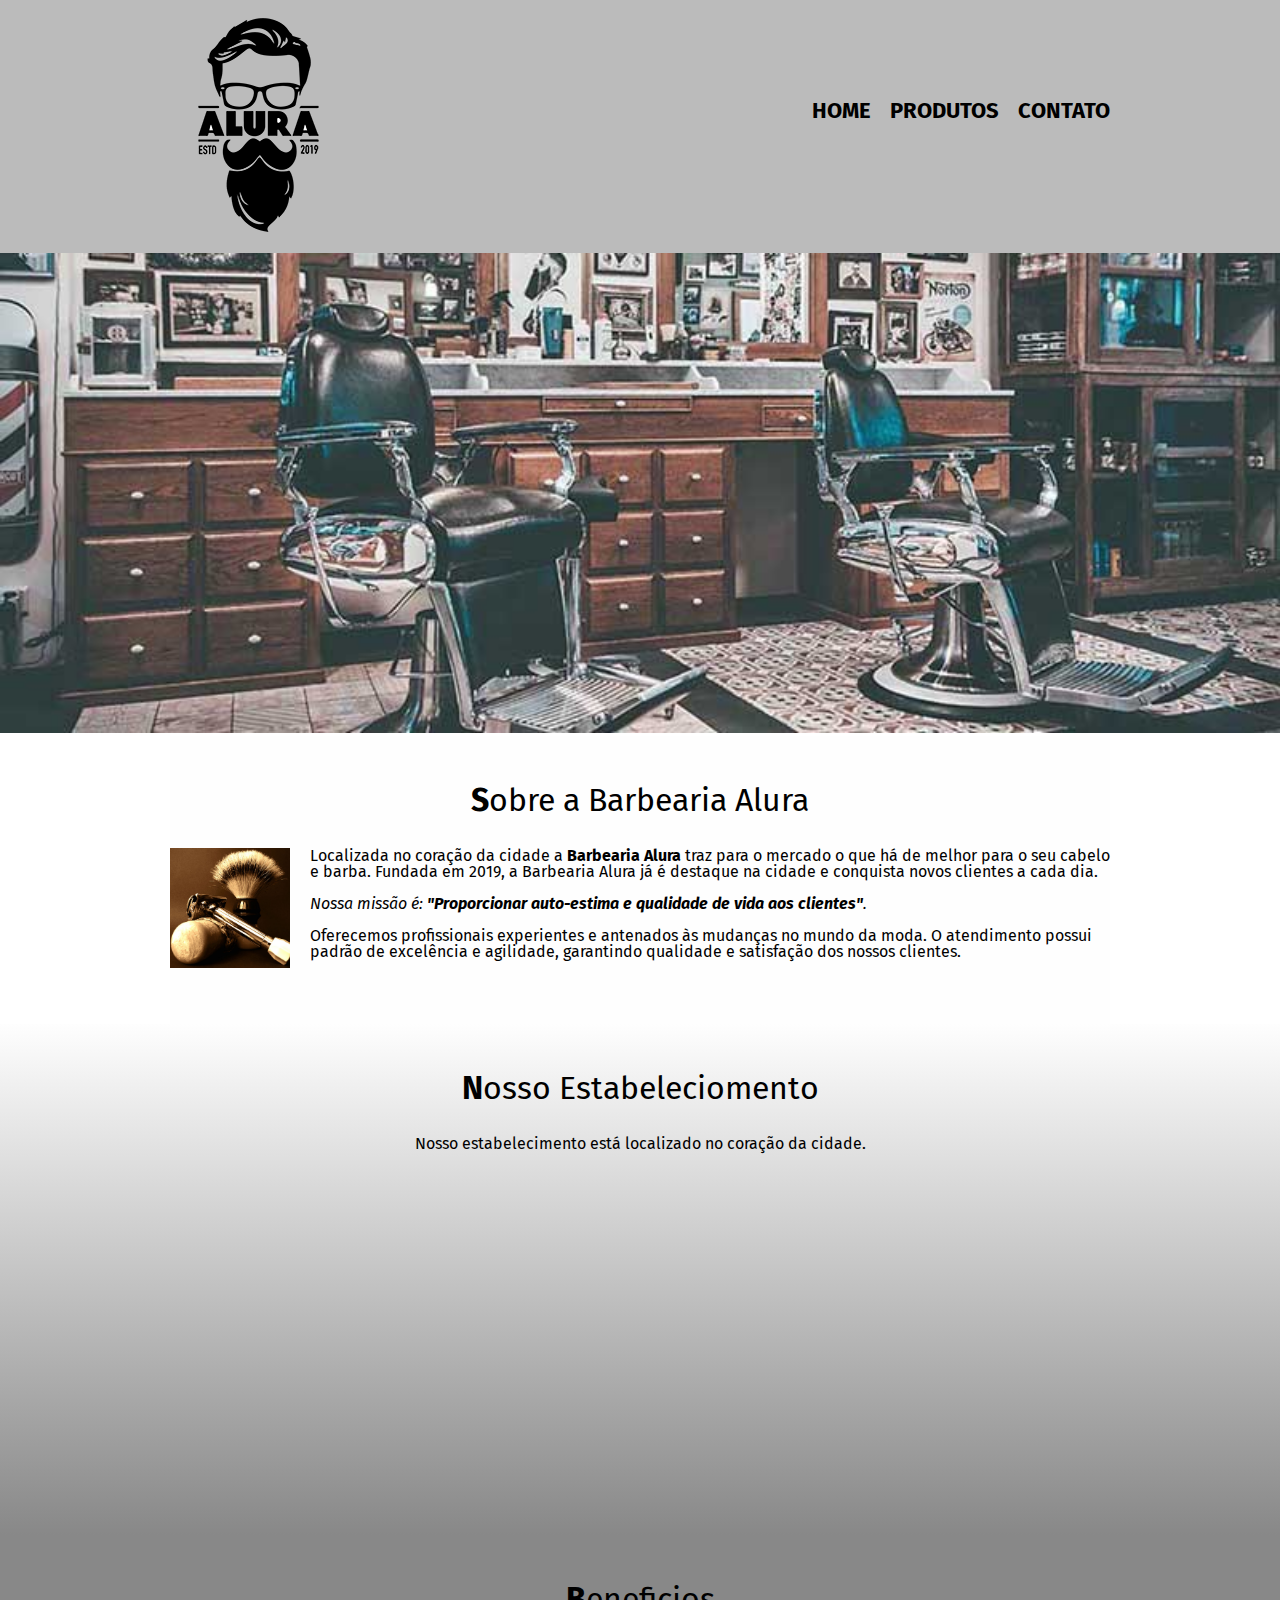
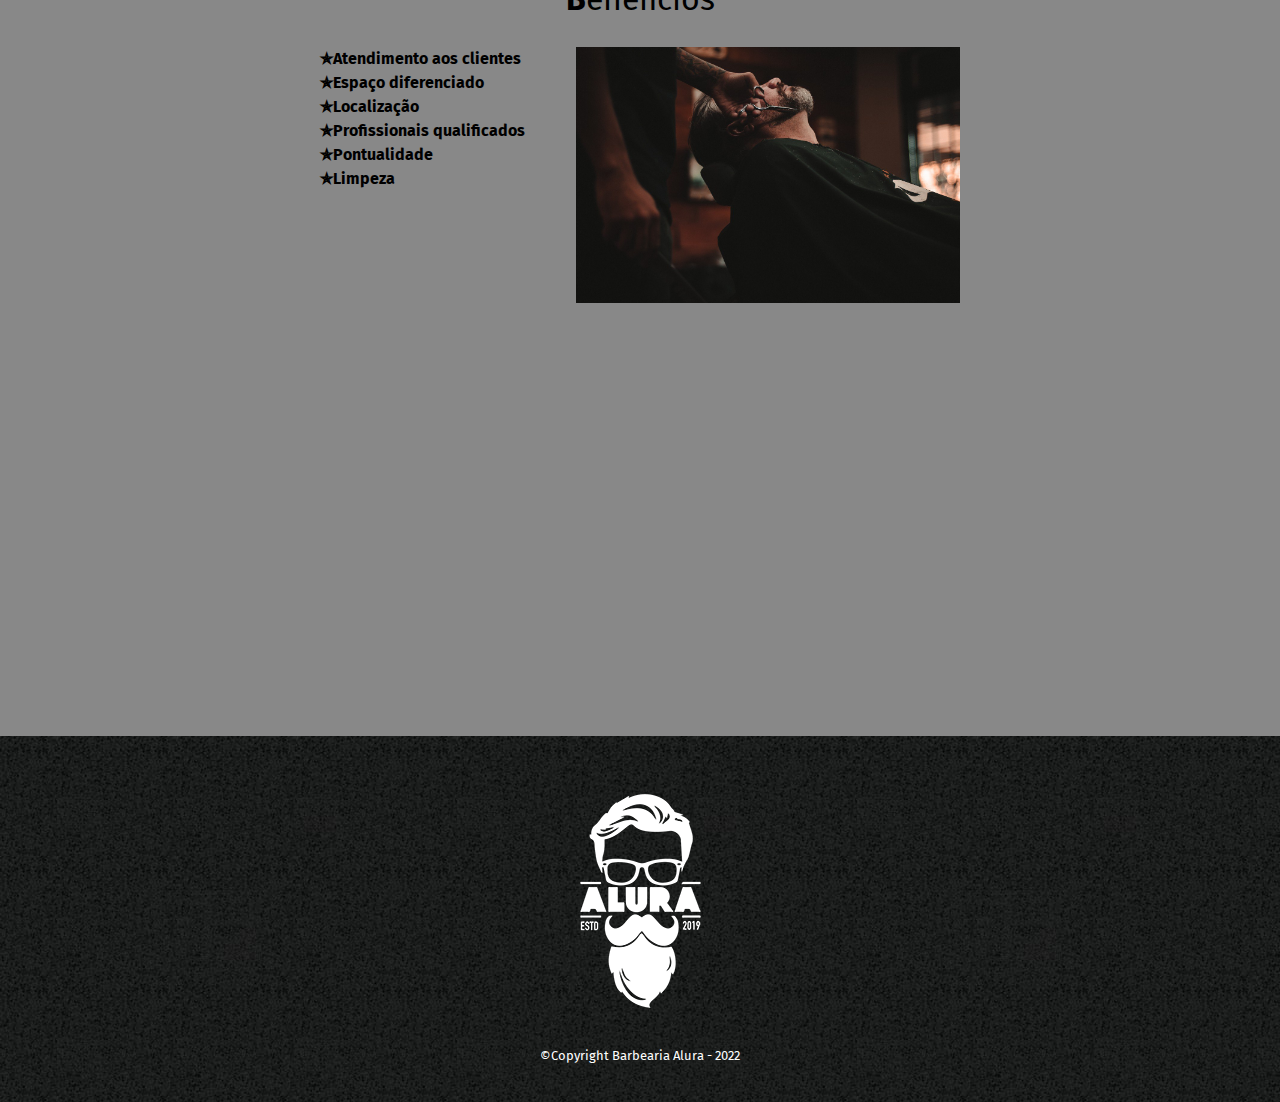
<file: index.html>
<!DOCTYPE html>

<html lang="pt-br">
    <head>
        <meta charset="UTF-8">
        <meta name="viewport" content="width=device-width">
        <title>Barbearia Alura</title>
      
        <link rel="stylesheet" href="reset.css">
        <link rel = "stylesheet" href="style.css">
        <link href="https://fonts.googleapis.com/css2?family=Fira+Sans&display=swap" rel="stylesheet">     
    </head>

    <body>
        <header>
                <div class="caixa">
                    <img src ="Imagens/logo.png">
                   
                    <nav>
                        <ul class="navegacao">
                            <li><a href="index.html">Home</a></li>
                            <li><a href="produtos.html">Produtos</a></li>
                            <li><a href="contato.html">Contato</a></li>
                        </ul>
                    </nav>
                </div>             
        </header>

        <img class= "banner" src = "Imagens/banner.jpg">

        <main>
            <section class="principal">
                <h2 class="tituloPrincipal">Sobre a Barbearia Alura</h2>

                <img class ="utensilios" src = "Imagens/utensilios.jpg" alt="Utensilios de um barbeiro">

                <p>Localizada no coração da cidade a <strong>Barbearia Alura</strong> traz para o mercado o que há de melhor para o seu cabelo e barba. Fundada em 2019, a Barbearia Alura já é destaque na cidade e conquista novos clientes a cada dia.</p>

                <p class="missao"><em>Nossa missão é: <strong>"Proporcionar auto-estima e qualidade de vida aos clientes"</strong>.</em></p>

                <p>Oferecemos profissionais experientes e antenados às mudanças no mundo da moda. O atendimento possui padrão de excelência e agilidade, garantindo qualidade e satisfação dos nossos clientes.</p>
            </section>

            <section class="mapa">
                <h3 class="tituloPrincipal">Nosso Estabeleciomento</h3>
                <p> Nosso estabelecimento está localizado no coração da cidade.</p>
                <div class="mapaConteudo">
                    <iframe src="https://www.google.com/maps/embed?pb=!1m18!1m12!1m3!1d58509.78014739342!2d-46.64800987410943!3d-23.57342589376204!2m3!1f0!2f0!3f0!3m2!1i1024!2i768!4f13.1!3m3!1m2!1s0x94ce5a2b2ed7f3a1%3A0xab35da2f5ca62674!2sCaelum%20-%20Escola%20de%20Tecnologia!5e0!3m2!1spt-BR!2sbr!4v1647386070464!5m2!1spt-BR!2sbr" width="100%" height="300" style="border:0;" allowfullscreen="" loading="lazy"></iframe>
                </div>
            </section>

            <section class="beneficios">
                <h3 class="tituloPrincipal">Beneficios</h3>   

                    <div class="conteudoBeneficios">
                        <ul class = "listaBeneficios">
                            <li class = "itens">Atendimento aos clientes</li>
                            <li class = "itens">Espaço diferenciado</li>
                            <li class = "itens">Localização</li>
                            <li class = "itens">Profissionais qualificados</li>
                            <li class = "itens">Pontualidade</li>
                            <li class = "itens">Limpeza</li>
                        
                        </ul><img src = "Imagens/beneficios.jpg" class="imagemBeneficios">
                    </div>
                <div class = "video">
                    <iframe width="100%" height="315" src="https://www.youtube.com/embed/wcVVXUV0YUY" title="YouTube video player" frameborder="0" allow="accelerometer; autoplay; clipboard-write; encrypted-media; gyroscope; picture-in-picture" allowfullscreen></iframe>
                </div>
            </section>
        </main>
        <footer>
            <img src="Imagens/logo-branco.png">
            <p class="copyright">&copy;Copyright Barbearia Alura - 2022</p>
        </footer>
    </body>
</html>




<script>//<strong></strong> é para colocar negrito, <em></em> para colocar colocar sublinhado </script>
</file>
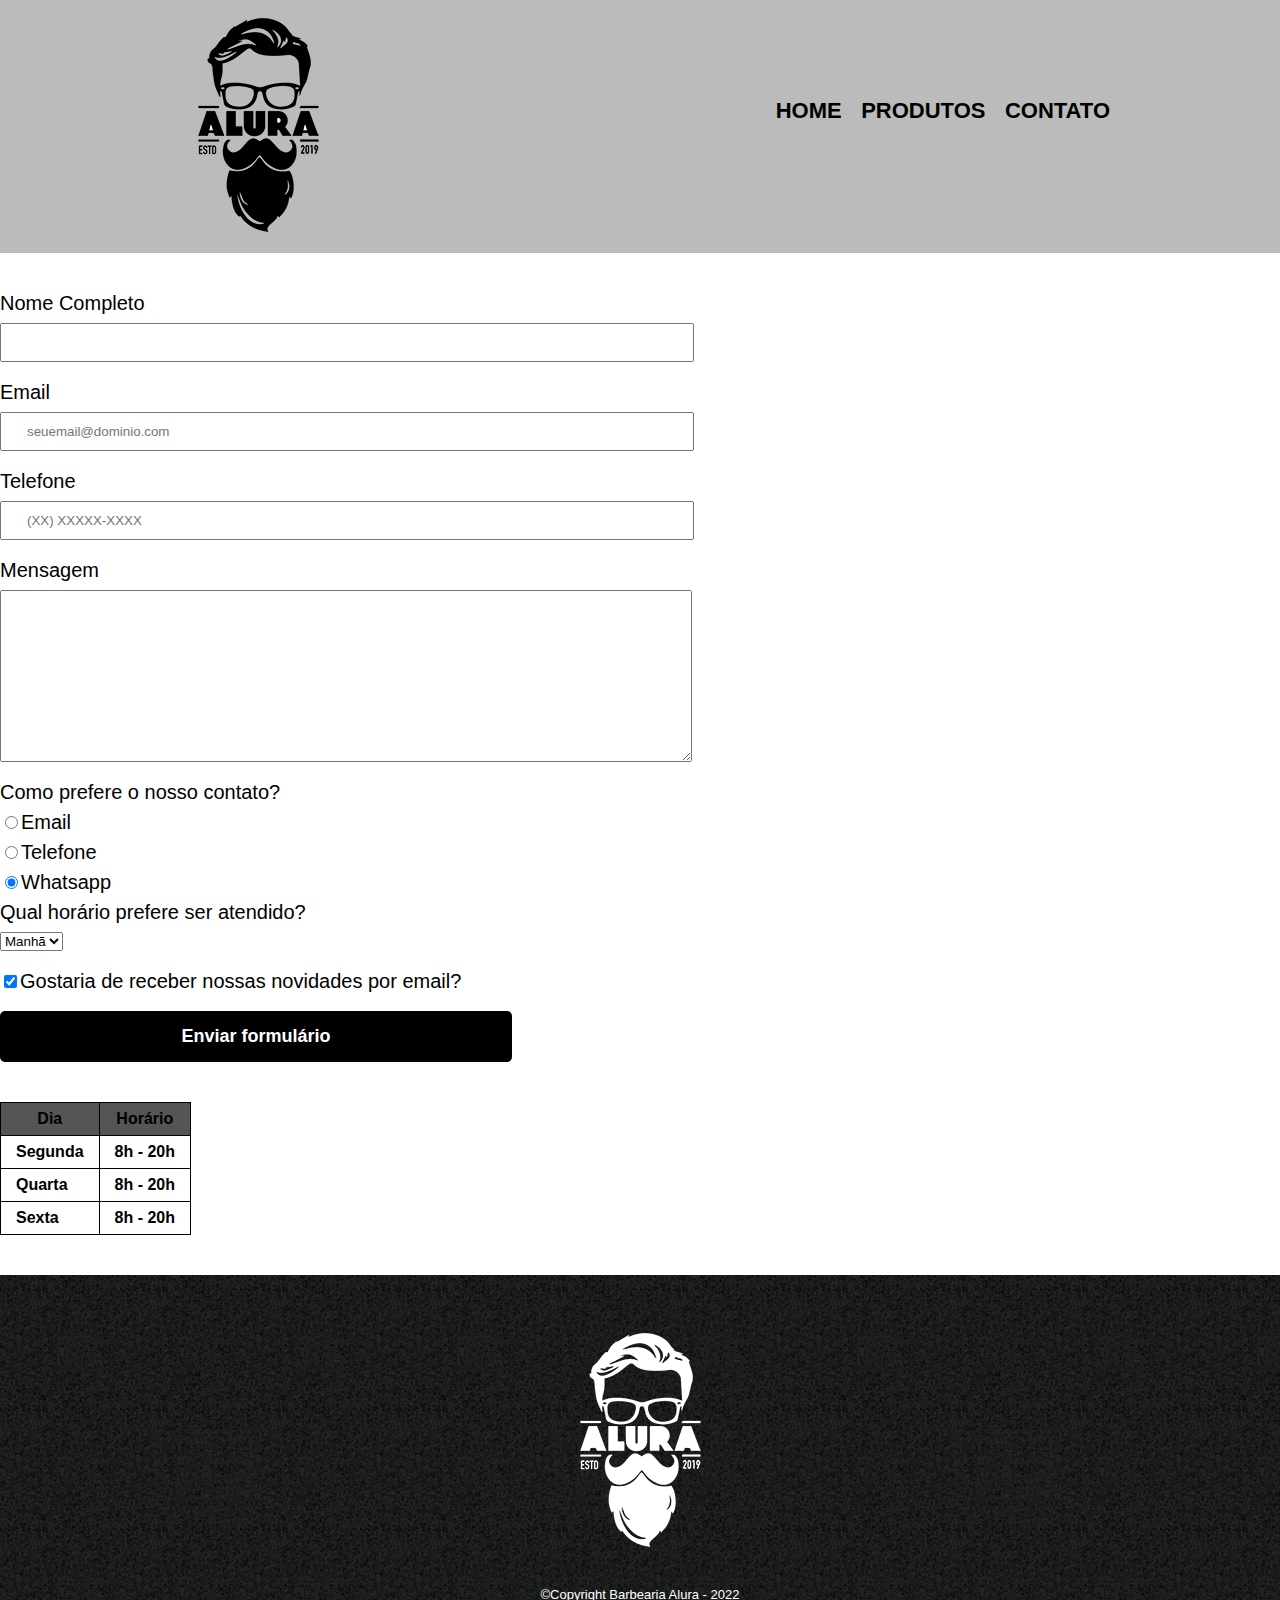
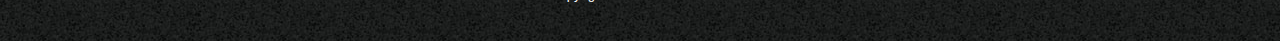
<file: contato.html>
<!DOCTYPE html>
<html lang="pt-br">

    <head>
        <meta charset="UTF-8">
        <title>Contato - Barbearia Alura</title>

        <link rel="stylesheet" href="reset.css">
        <link rel = "stylesheet" href="style.css">

    </head>
    <body>
        <header>
            <div class="caixa">
                <h1><img src ="Imagens/logo.png" alt="Logo da Barbearia Alura"></h1>

                <nav>
                    <ul>
                        <li><a href="index.html">Home</a></li>
                        <li><a href="produtos.html">Produtos</a></li>
                        <li><a href="contato.html">Contato</a></li>
                    </ul>
                </nav>
            </div> 
        </header>
        <main>
            <form>
                <label for= "nomeSobrenome">Nome Completo</label>
                <input type="text" id="nomeSobrenome" class="inputPadrao" required>

                <label for="email">Email</label>
                <input type="email" id="email" class="inputPadrao" required placeholder="seuemail@dominio.com">

                <label for="telefone">Telefone</label>
                <input type="tel" id="telefone" class="inputPadrao" required placeholder="(XX) XXXXX-XXXX">

                <label for="mensagem">Mensagem</label>
                <textarea cols="70" rows="10" id="mensagem" class="inputPadrao" required></textarea>

                <fieldset>
                    <legend>Como prefere o nosso contato?</legend>
                    <label for="radioEmail"><input type="radio" name="contato" value="email" id="radioEmail">Email</label>
                    

                    <label for="radioTelefone"><input type="radio" name="contato" value="telefone" id="radioTelefone">Telefone</label>
                    

                    <label for="radioWhatsapp"><input type="radio" name="contato" value="whatsapp" id="radioWhatsapp" checked>Whatsapp</label>
                    
                </fieldset> 
                <fieldset>
                    <legend>Qual horário prefere ser atendido?</legend>
                    <select>
                        <option>Manhã</option>
                        <option>Tarde</option>
                        <option>Noite</option>
                    </select>
                </fieldset>
                <label class="checkbox"><input type="checkbox" checked>Gostaria de receber nossas novidades por email?</label>



                <input type="submit" value="Enviar formulário" class="enviar">
            </form>

            <table>
                <thead>
                    <tr>
                        <th>Dia</th>
                        <th>Horário</th>
                    </tr>
                </thead>   
                <tbody>    
                    <tr>
                        <td>Segunda</td>
                        <td>8h - 20h</td>
                    </tr>
                    <tr>
                        <td>Quarta</td>
                        <td>8h - 20h</td>
                    </tr>
                    <tr>
                        <td>Sexta</td>
                        <td>8h - 20h</td>
                    </tr>
                </tbody> 
            </table>
        </main>
        <footer>
            <img src="Imagens/logo-branco.png" alt="Logo da Barbearia Alura">
            <p class="copyright">&copy;Copyright Barbearia Alura - 2022</p>
        </footer>
    </body>
</html>
</file>
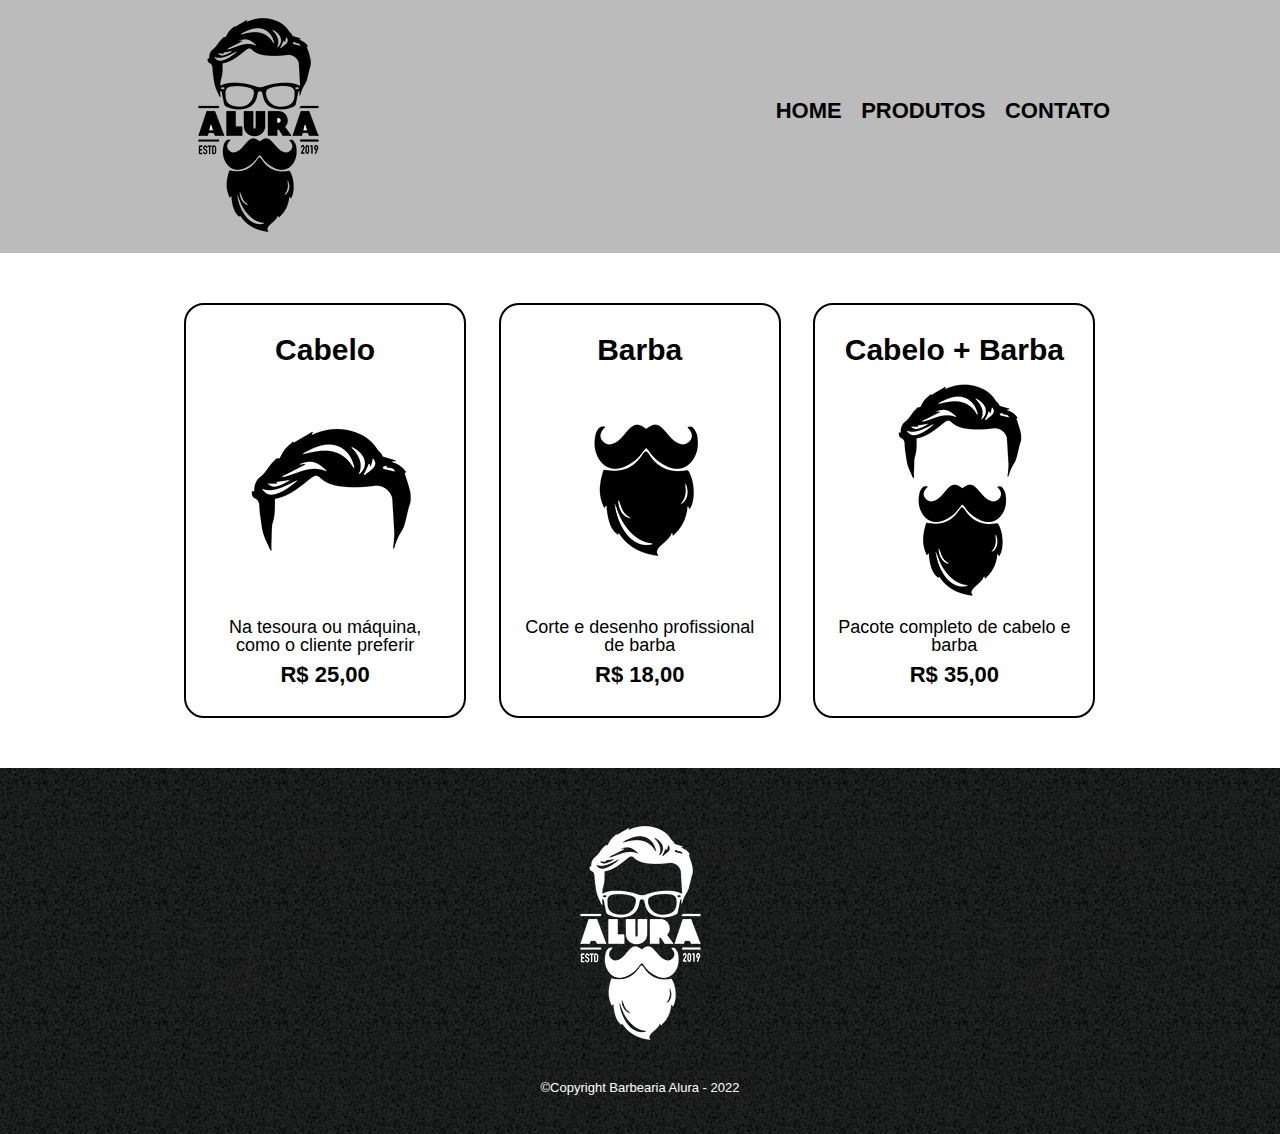
<file: produtos.html>
<!DOCTYPE html>
<html lang="pt-br">

    <head>
        <meta charset="UTF-8">
        <title>Produtos - Barbearia Alura</title>

        <link rel="stylesheet" href="reset.css">
        <link rel = "stylesheet" href="style.css">

    </head>
    <body>
        <header>
            <div class="caixa">
                <h1><img src ="Imagens/logo.png"></h1>

                <nav>
                    <ul>
                        <li><a href="index.html">Home</a></li>
                        <li><a href="produtos.html">Produtos</a></li>
                        <li><a href="contato.html">Contato</a></li>
                    </ul>
                </nav>
            </div> 
        </header>

        <main>
            <ul class="produtos">
                <li>
                    <h2>Cabelo</h2>
                    <img src="Imagens/cabelo.jpg">
                    <p class = "produtoDescricao">Na tesoura ou máquina, como o cliente preferir</p>
                    <p class="produtoPreco" >R$ 25,00</p>
                </li>

                <li>
                    <h2>Barba</h2>
                    <img src="Imagens/barba.jpg">
                    <p class = "produtoDescricao">Corte e desenho profissional de barba</p>
                    <p class="produtoPreco" >R$ 18,00</p>
                </li>

                <li>
                    <h2>Cabelo + Barba</h2>
                    <img src="Imagens/cabelobarba.jpg">
                    <p class = "produtoDescricao">Pacote completo de cabelo e barba</p>
                    <p class="produtoPreco" >R$ 35,00</p>
                </li>
            </ul>
        </main>

        <footer>
            <img src="Imagens/logo-branco.png">
            <p class="copyright">&copy;Copyright Barbearia Alura - 2022</p>
        </footer>
    </body>
</html>
</file>
<file: style.css>
body{
    font-family: 'Fira Sans', sans-serif;
    /*font-weight: bold;*/
}

header {
    background: #BBBBBB;
}

.caixa {
    position: relative;
    width: 940px;
    margin: 0 auto;
}

nav {
    position: absolute;
    top: 100px;
    right: 0;
}

nav li {
    display: inline;
    margin: 0 0 0 15px;
    
}

nav a {
    text-transform: uppercase;
    color: #000000;
    font-weight: bold;
    font-size: 22px;
    text-decoration: none;

}

nav a:hover {
    color: #C78C19;
    text-decoration: underline;
}

.produtos {
    width: 940px;
    margin: 0 auto;
    padding: 50px 0;
}

.produtos li {
    display: inline-block;
    text-align: center;
    width: 30%;
    vertical-align: top;
    margin: 0 1.5%;
    padding: 30px 20px;
    box-sizing: border-box;
    border: 2px solid #000000;
    border-radius: 20px;
}

.produtos li:hover {
    border-color: #C78C19;
    

}

.produtos li:active {
    border-color: #088C19;
}

.produtos li:hover h2 {
    font-size: 35px;
}

.produtos h2 {
    font-size: 30px;
    font-weight: bold;
}

.produtoDescricao {
    font-size: 18px;
}


.produtoPreco {
    font-size: 22px;
    font-weight: bold;
    margin-top: 10px;

}

footer {
    text-align: center;
    background: url(Imagens/bg.jpg);
    padding: 40px 0;
}

.copyright {
    color: #FFFFFF;
    font-size: 13px;
    margin: 20px 0 0;
}

form {
    margin: 40px 0;
}

form label, form legend {
    display: block;
    font-size: 20px;
    margin: 0 0 10px;
}

.inputPadrao {
    display: block;
    margin: 0 0 20px;
    padding: 10px 25px;
    width: 50%;
}

.checkbox {
    margin: 20px 0;
}

.enviar {
    width: 40%;
    padding: 15px 0;
    background: black;
    color: white;
    font-weight: bold;
    font-size: 18px;
    border: none;
    border-radius: 5px;
    transition: 1s all;
    cursor: pointer;
}

.enviar:hover {
    background: gray;
    transform: scale(1,1.25);
    
}

table {
    margin: 20px 0 40px;
}

thead {
    background: #555555;
    color: black;
    font-weight: bold;
}

td, th {
    border: 1px solid #000000;
    font-weight: bold;
    padding: 8px 15px; 
}

.banner {
    width: 100%
}

.tituloPrincipal {
    text-align: center;
    font-size: 2em;
    margin: 0 0 1em;
    clear: left;
}

.tituloPrincipal::first-letter {
    font-weight: bold;
}

.principal {
    padding: 3em 0;
    background: #FEFEFE;
    width: 940px;
    margin: 0 auto;
}

.principal p { 
    margin: 0 0 1em;
}

.principal strong {
    font-weight: bold;
}

.principal em {
    font-style: italic;
}

.utensilios {
    width: 120px;
    float: left;
    margin: 0 20px 20px 0;
}

.mapaConteudo {
    width: 940px;
    margin: 0 auto;
}
.mapa p {
    margin: 0 0 2em;
    text-align: center;
}

.mapa {
    padding: 3em 0;
    background: linear-gradient(#FEFEFE, #888888);
}

.beneficios {
    padding: 3em 0;
    background: #888888;
} 

.conteudoBeneficios {
    width: 640px;
    margin: 0 auto;
}

.listaBeneficios {
    width: 40%;
    display: inline-block;
    vertical-align: top;
}

.itens {
    line-height: 1.5;
    font-weight: bold;
}


.itens:before{
   content: "✯";
}

.imagemBeneficios {
    width: 60%;
    opacity: 1;
}

.video {
    width: 560px;
    margin: 2em auto;
}

@media screen and (max-width: 480px) {
    .caixa, .principal, .conteudoBeneficios, .mapaConteudo, .video{
        width: auto;
    }
    h1 {
        text-align: center;
    }
    nav {
        position: static;
    }
    .listaBeneficios, .imagemBeneficios{
        width: 100%;
    }
}
/*

>p ele pega somente as filhas que são diretamente ligadas a chave atual
 img + p ele pega o primeiro paragrafo após a imagem
 img ~ p ele pega todos os paragrados após a imagem
 principal p:not (#missao), ele vai pegar todas as linhas que não fazem parte da cadeia #missao
 Na ferramenta de desenvolvedor para fazer um calculo, exemplo uma porcentagem menos um pixel, so utilizar o comando calc(40% - 20px) 
 Para mexer na opacidade colocar opacity: 
 Para opacidade em RBG, colocar rgba(0,0,0,1)
 Para colocar sombra deve se utilizar o box-shadow: eixo x, eixo y, tom,  intensidade da borda, cor;
Para uma sombra interna, utilizar o box-shadow: inset( eixo x, eixo y, tamanho, cor)
Para sombra em texto utilizar o text-shadow
para adequar a pagina para o uso mobile, usar a <meta name="viewport" content="width=device-width">"

para fazer media query usar no css @media screen and (max-width: 480) {
    body{

}
 */
</file>
